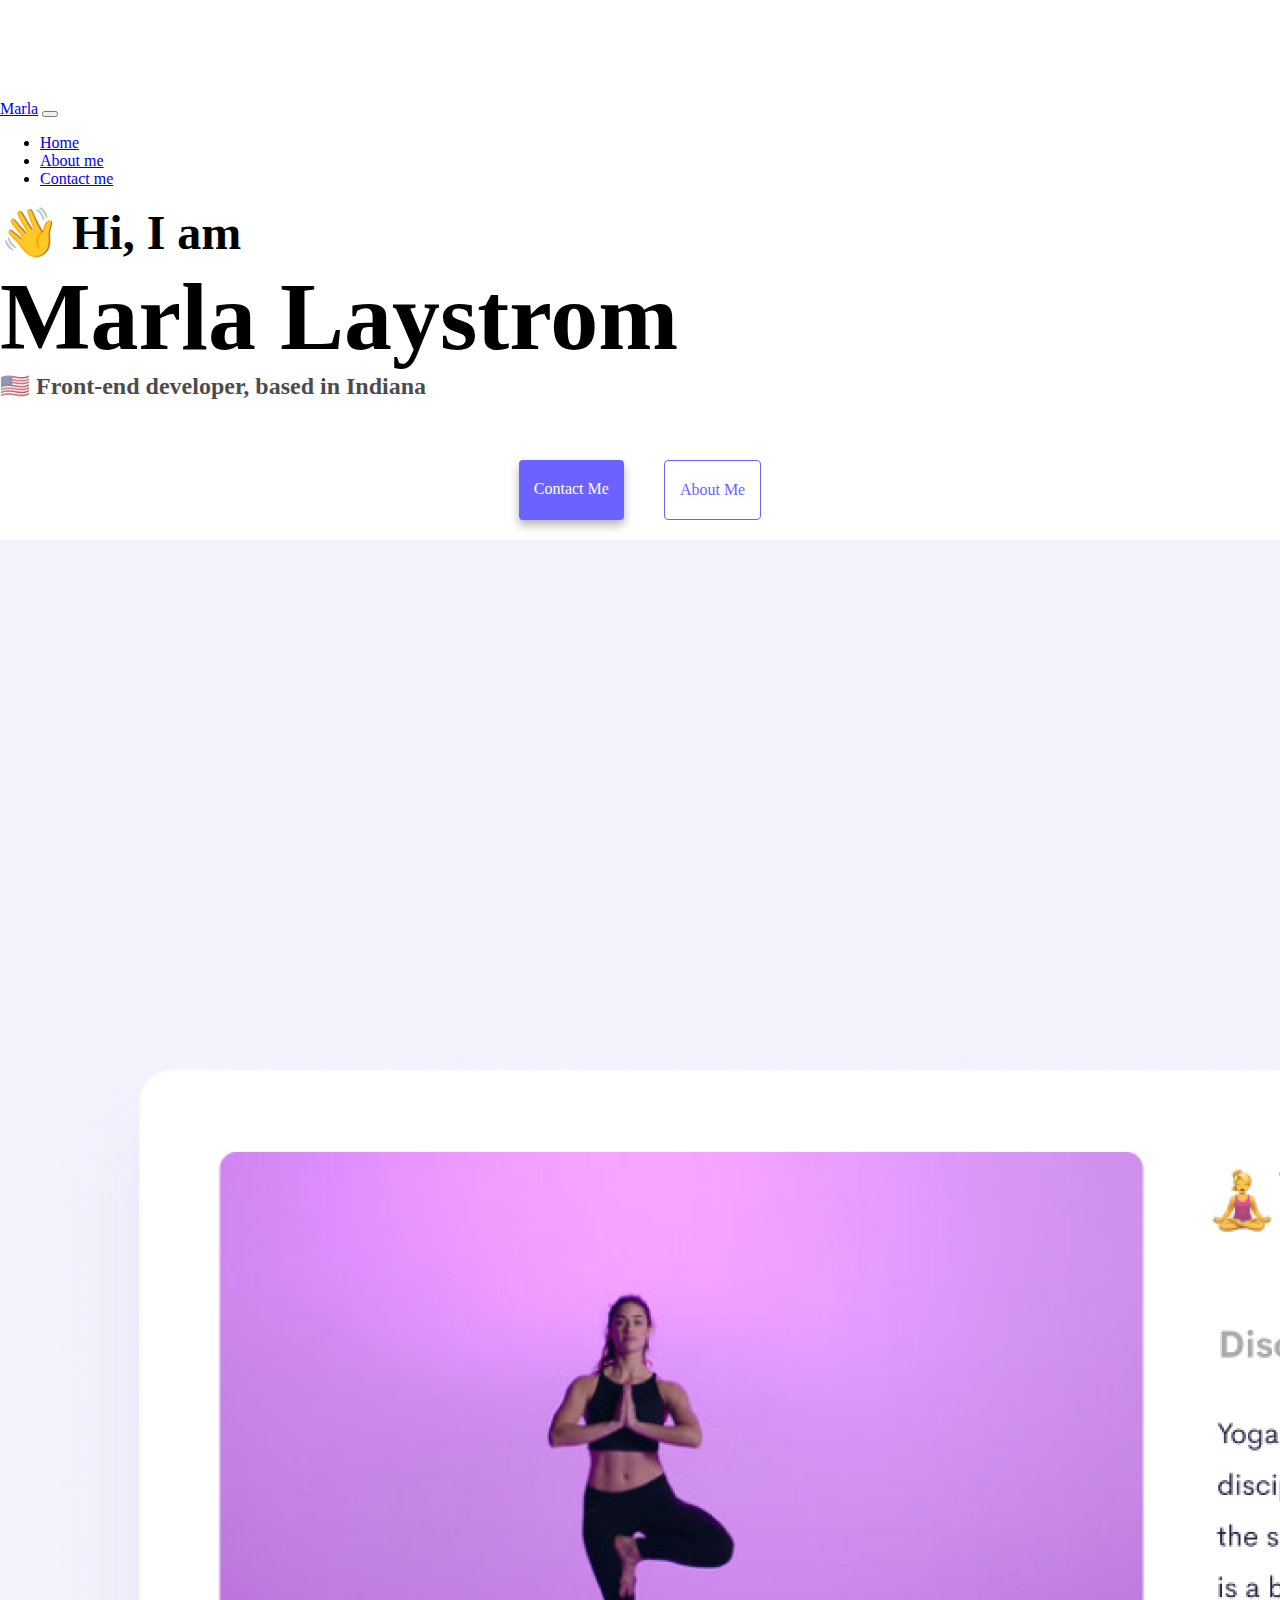
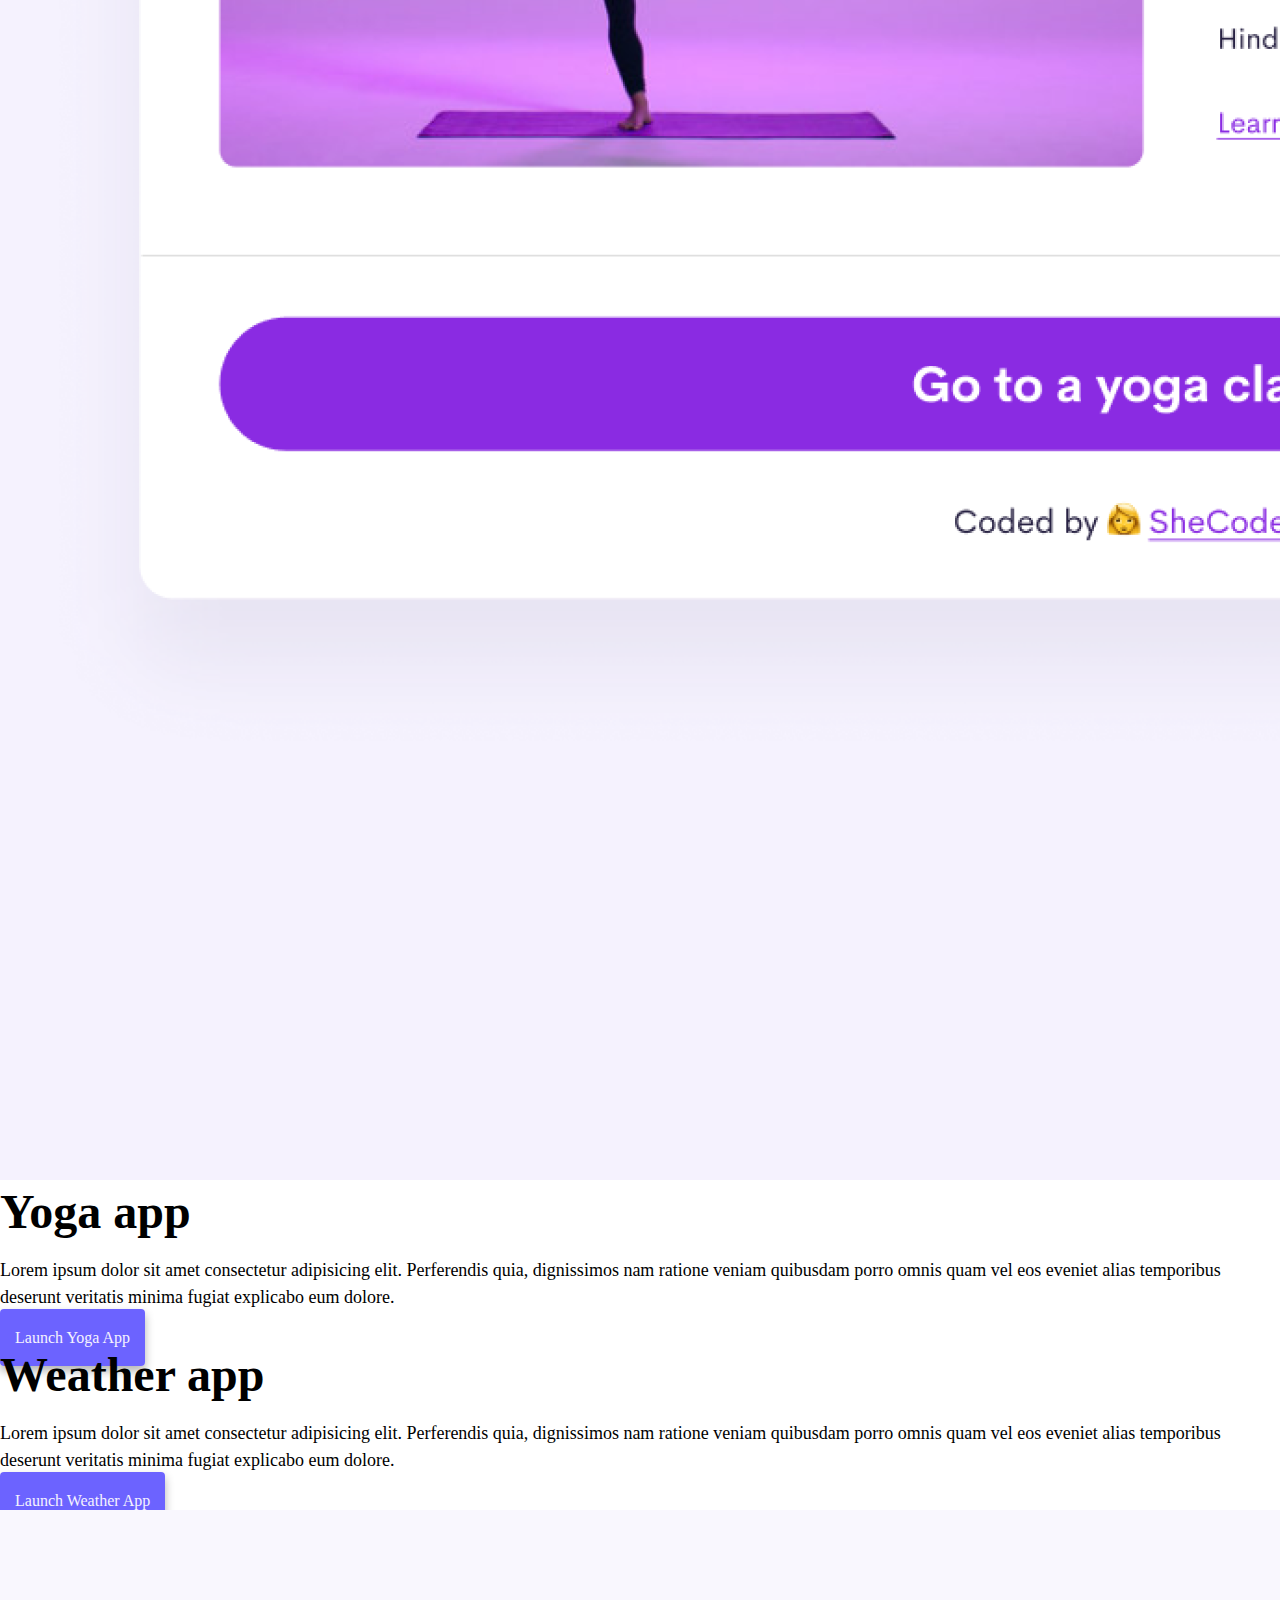
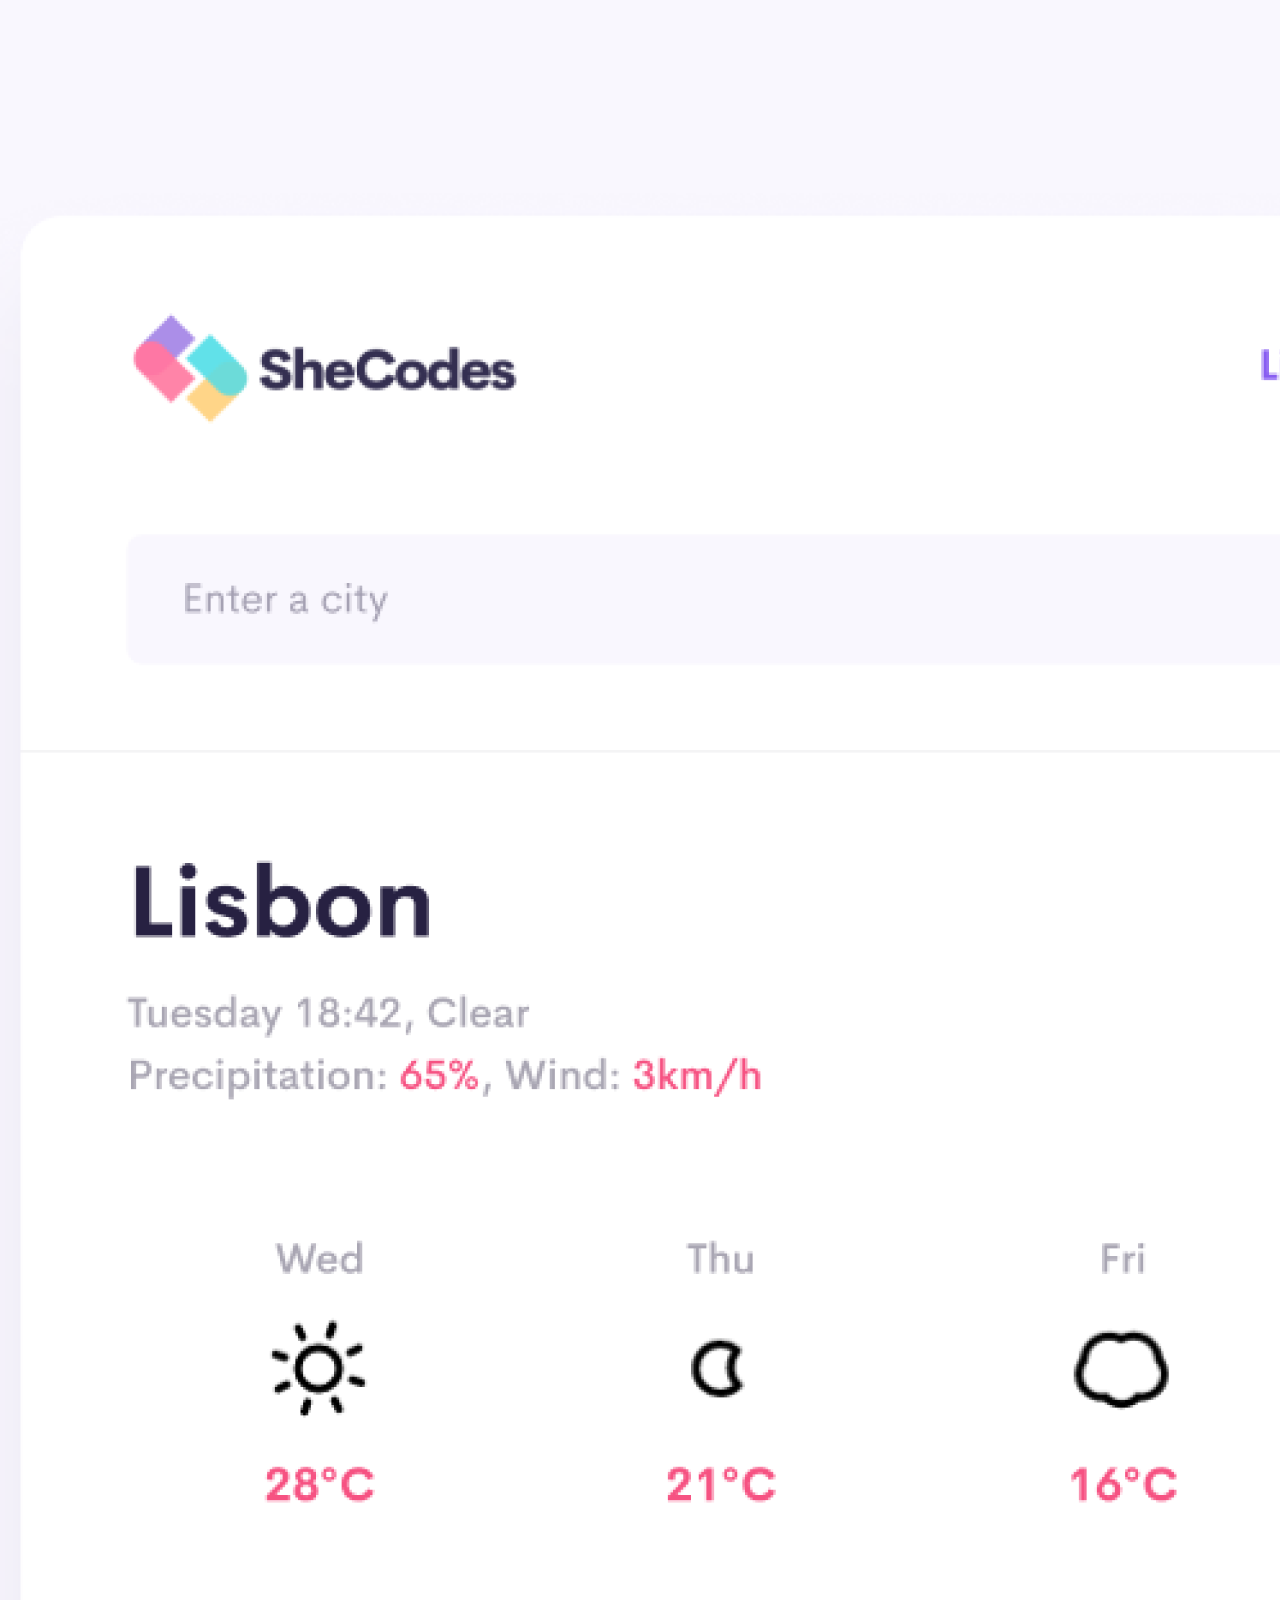
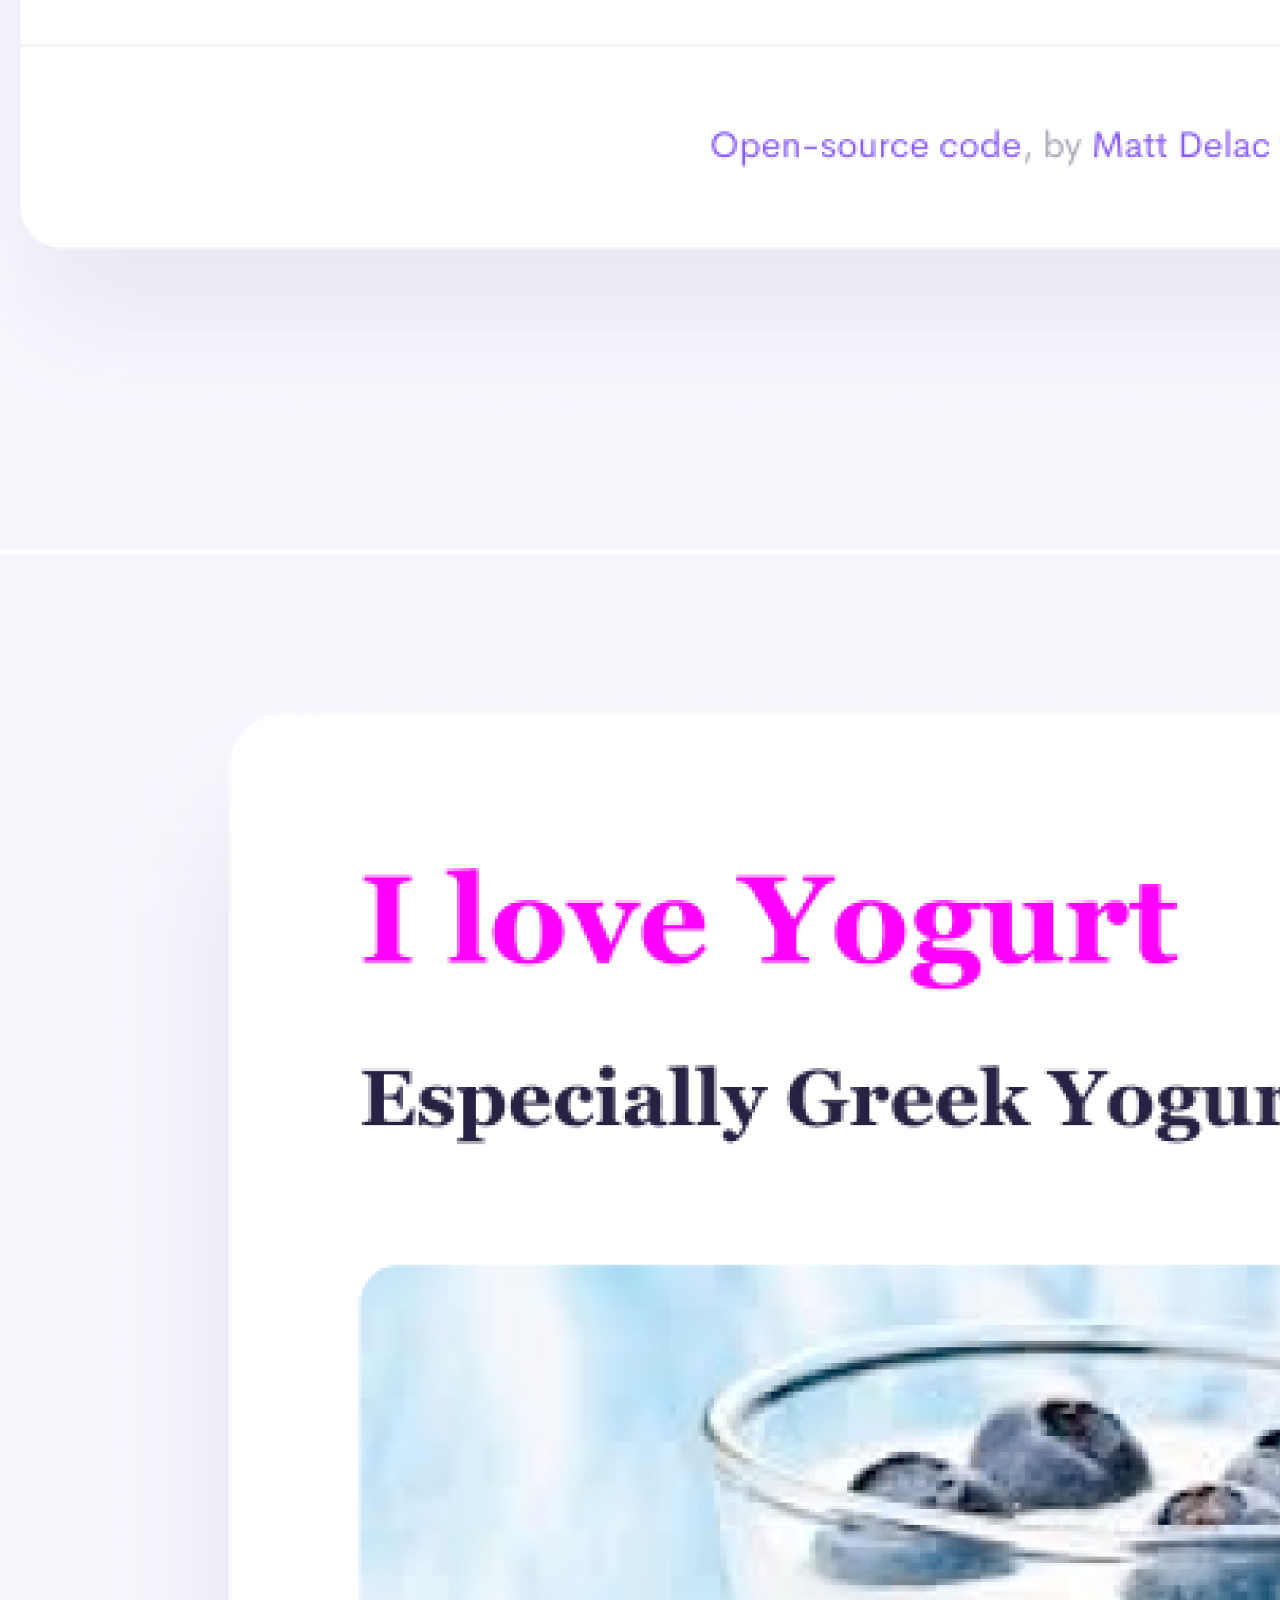
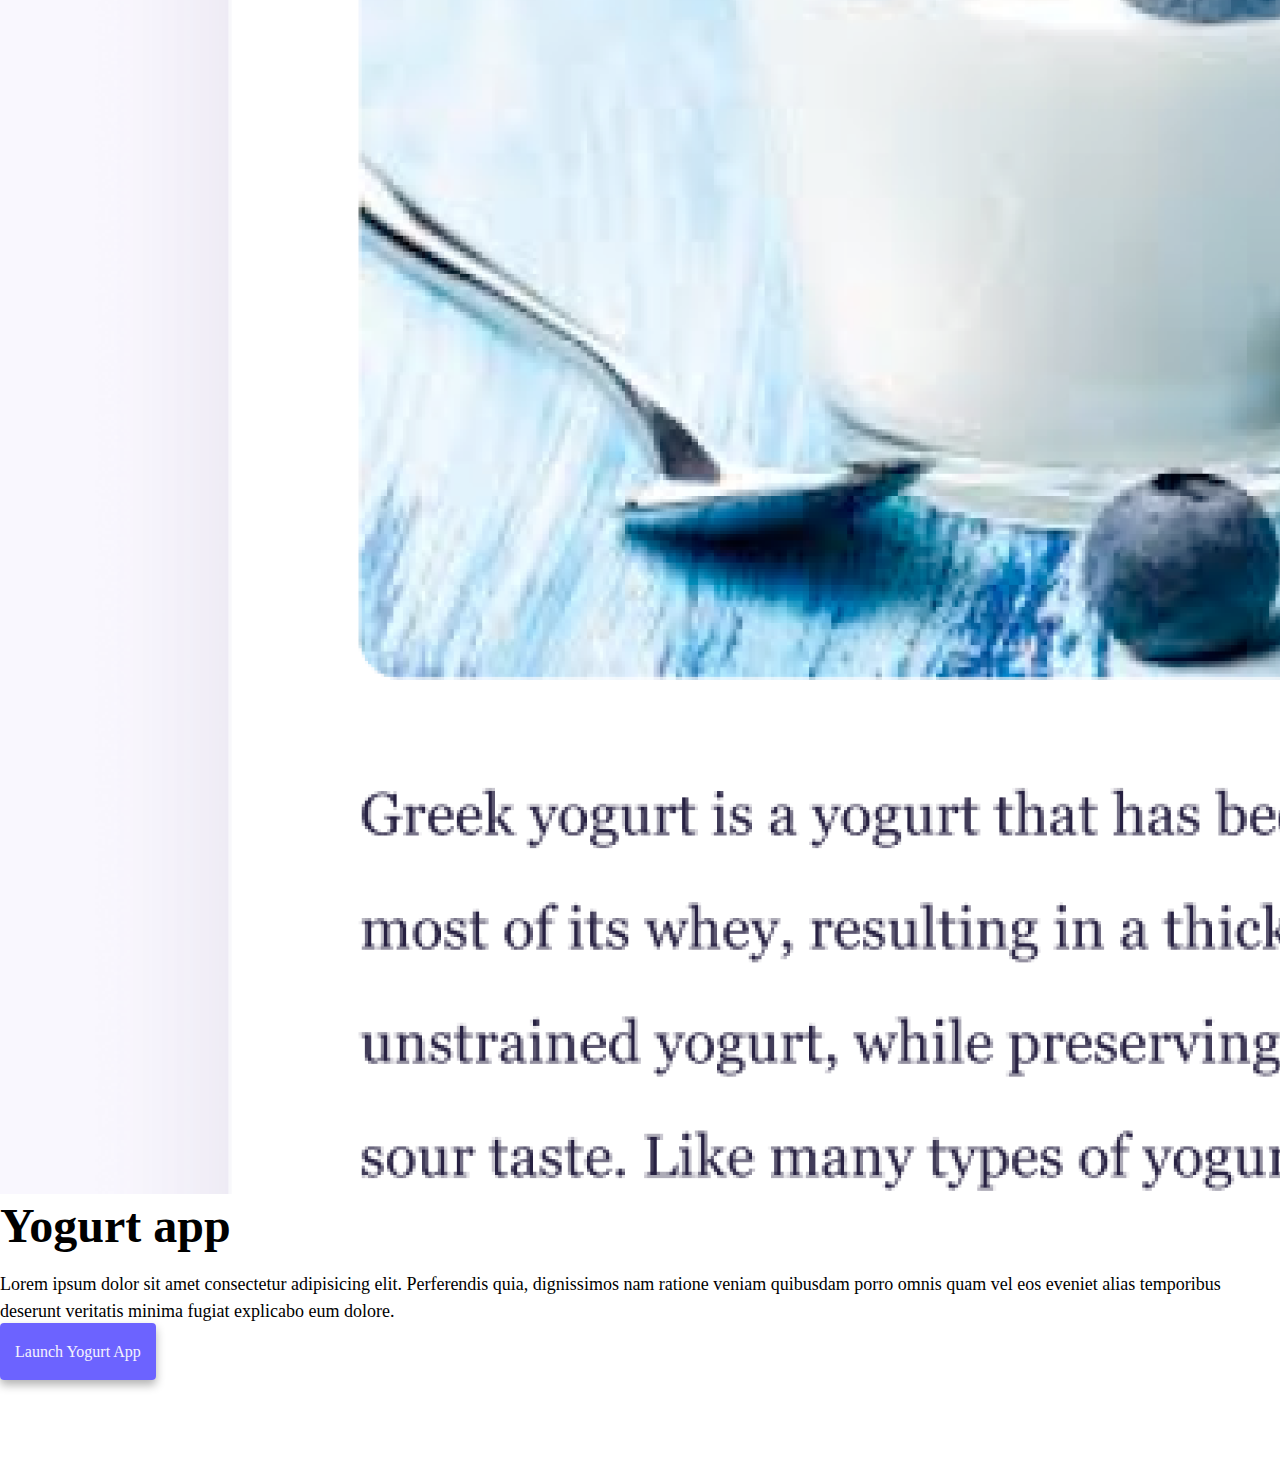
<file: index.html>
<!DOCTYPE html>
<html lang="en">
  <head>
    <meta charset="UTF-8" />
    <meta http-equiv="X-UA-Compatible" content="IE=edge" />
    <meta name="viewport" content="width=device-width, initial-scale=1.0" />
    <meta
      name="description"
      content="Marla Laystrom is a front-end designer based in the United States.  Thank you for visiting my website and taking the time to look through my recent projects!"
    />
    <link
      href="https://cdn.jsdelivr.net/npm/bootstrap@5.1.3/dist/css/bootstrap.min.css"
      rel="stylesheet"
      integrity="sha384-1BmE4kWBq78iYhFldvKuhfTAU6auU8tT94WrHftjDbrCEXSU1oBoqyl2QvZ6jIW3"
      crossorigin="anonymous"
    />
    <script
      src="https://cdn.jsdelivr.net/npm/bootstrap@5.1.3/dist/js/bootstrap.bundle.min.js"
      integrity="sha384-ka7Sk0Gln4gmtz2MlQnikT1wXgYsOg+OMhuP+IlRH9sENBO0LRn5q+8nbTov4+1p"
      crossorigin="anonymous"
    ></script>
    <link rel="stylesheet" href="/style.css" />

    <title>Front-end developer | Marla Laystrom</title>
  </head>
  <body>
    <nav class="navbar navbar-expand-lg navbar-light bg-light fixed-top">
      <div class="container">
        <a class="navbar-brand" href="index.html">Marla</a>
        <button
          class="navbar-toggler"
          type="button"
          data-bs-toggle="collapse"
          data-bs-target="#navbarNav"
          aria-controls="navbarNav"
          aria-expanded="false"
          aria-label="Toggle navigation"
        >
          <span class="navbar-toggler-icon"></span>
        </button>
        <div class="collapse navbar-collapse" id="navbarNav">
          <ul class="navbar-nav">
            <li class="nav-item">
              <a class="nav-link active" aria-current="page" href="index.html"
                >Home</a
              >
            </li>
            <li class="nav-item">
              <a class="nav-link" href="about.html" title="About Marla"
                >About me</a
              >
            </li>
            <li class="nav-item">
              <a
                class="nav-link"
                href="about.html#contact"
                title="Contact Marla"
                >Contact me</a
              >
            </li>
          </ul>
        </div>
      </div>
    </nav>
    <h2 class="text-center">👋 Hi, I am</h2>
    <h1 class="text-center">Marla Laystrom</h1>
    <h3 class="text-center">🇺🇸 Front-end developer, based in Indiana</h3>

    <div class="navigation-links mb-5">
      <a href="about.html#contact" class="contact-link" title="Contact Marla"
        >Contact me</a
      >
      <a href="about.html" class="about-link" title="About Marla 👩‍💻"
        >About me</a
      >
    </div>
    <div class="container">
      <div class="row">
        <div class="col-md-6">
          <img
            src="images/yoga.png"
            alt="yoga project image"
            class="img-fluid"
          />
        </div>
        <div class="col-md-6">
          <h2 class="mb-4">Yoga app</h2>
          <p>
            Lorem ipsum dolor sit amet consectetur adipisicing elit. Perferendis
            quia, dignissimos nam ratione veniam quibusdam porro omnis quam vel
            eos eveniet alias temporibus deserunt veritatis minima fugiat
            explicabo eum dolore.
          </p>
          <div class="mt-5">
            <a href="#" class="project-links">Launch Yoga App</a>
          </div>
        </div>
      </div>

      <div class="row">
        <div class="col-md-6">
          <h2 class="mb-4">Weather app</h2>
          <p>
            Lorem ipsum dolor sit amet consectetur adipisicing elit. Perferendis
            quia, dignissimos nam ratione veniam quibusdam porro omnis quam vel
            eos eveniet alias temporibus deserunt veritatis minima fugiat
            explicabo eum dolore.
          </p>
          <div class="mt-5">
            <a href="#" class="project-links">Launch Weather App</a>
          </div>
        </div>
        <div class="col-md-6">
          <img
            src="images/weather.png"
            alt="weather project image"
            class="img-fluid"
          />
        </div>
      </div>
      <div class="row">
        <div class="col-md-6">
          <img
            src="images/yogurt.png"
            alt="yogurt project image"
            class="img-fluid"
          />
        </div>
        <div class="col-md-6">
          <h2 class="mb-4">Yogurt app</h2>
          <p>
            Lorem ipsum dolor sit amet consectetur adipisicing elit. Perferendis
            quia, dignissimos nam ratione veniam quibusdam porro omnis quam vel
            eos eveniet alias temporibus deserunt veritatis minima fugiat
            explicabo eum dolore.
          </p>
          <div class="mt-5">
            <a href="#" class="project-links">Launch Yogurt App</a>
          </div>
        </div>
      </div>
    </div>
  </body>
</html>
</file>
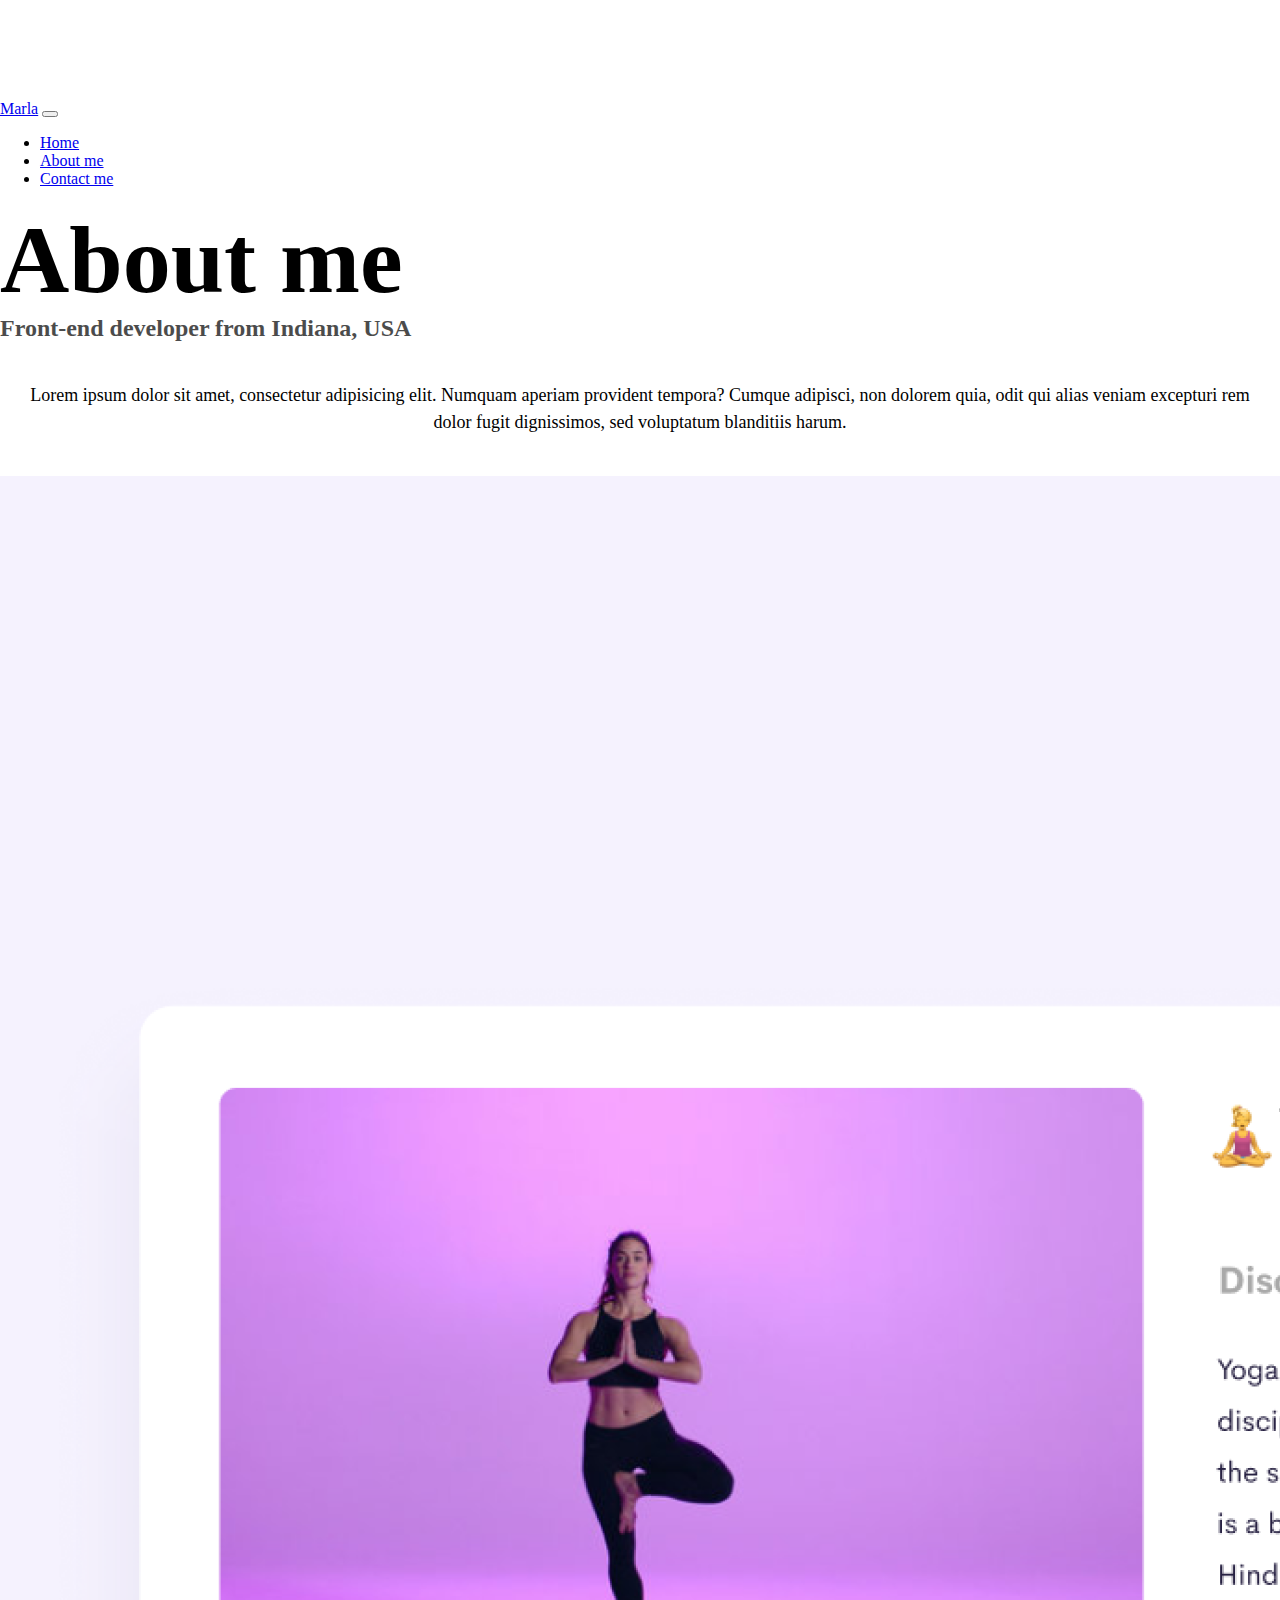
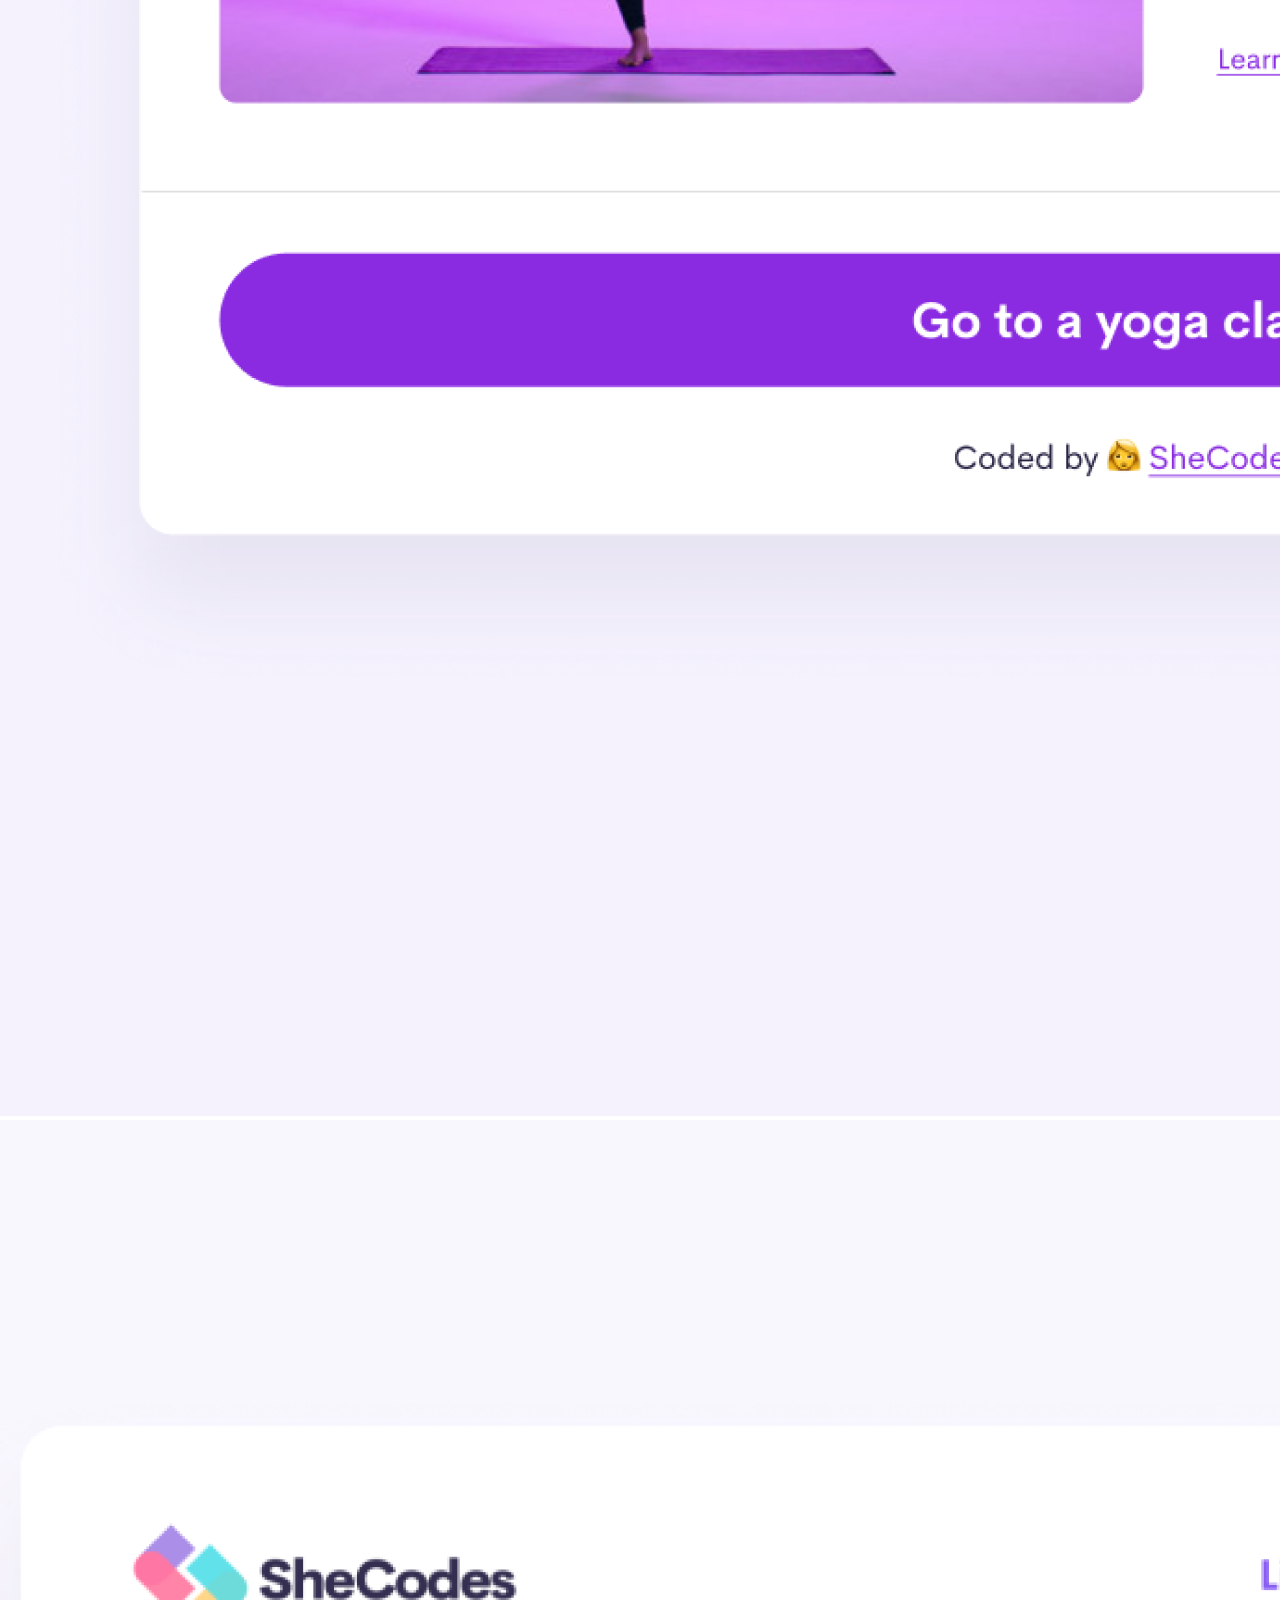
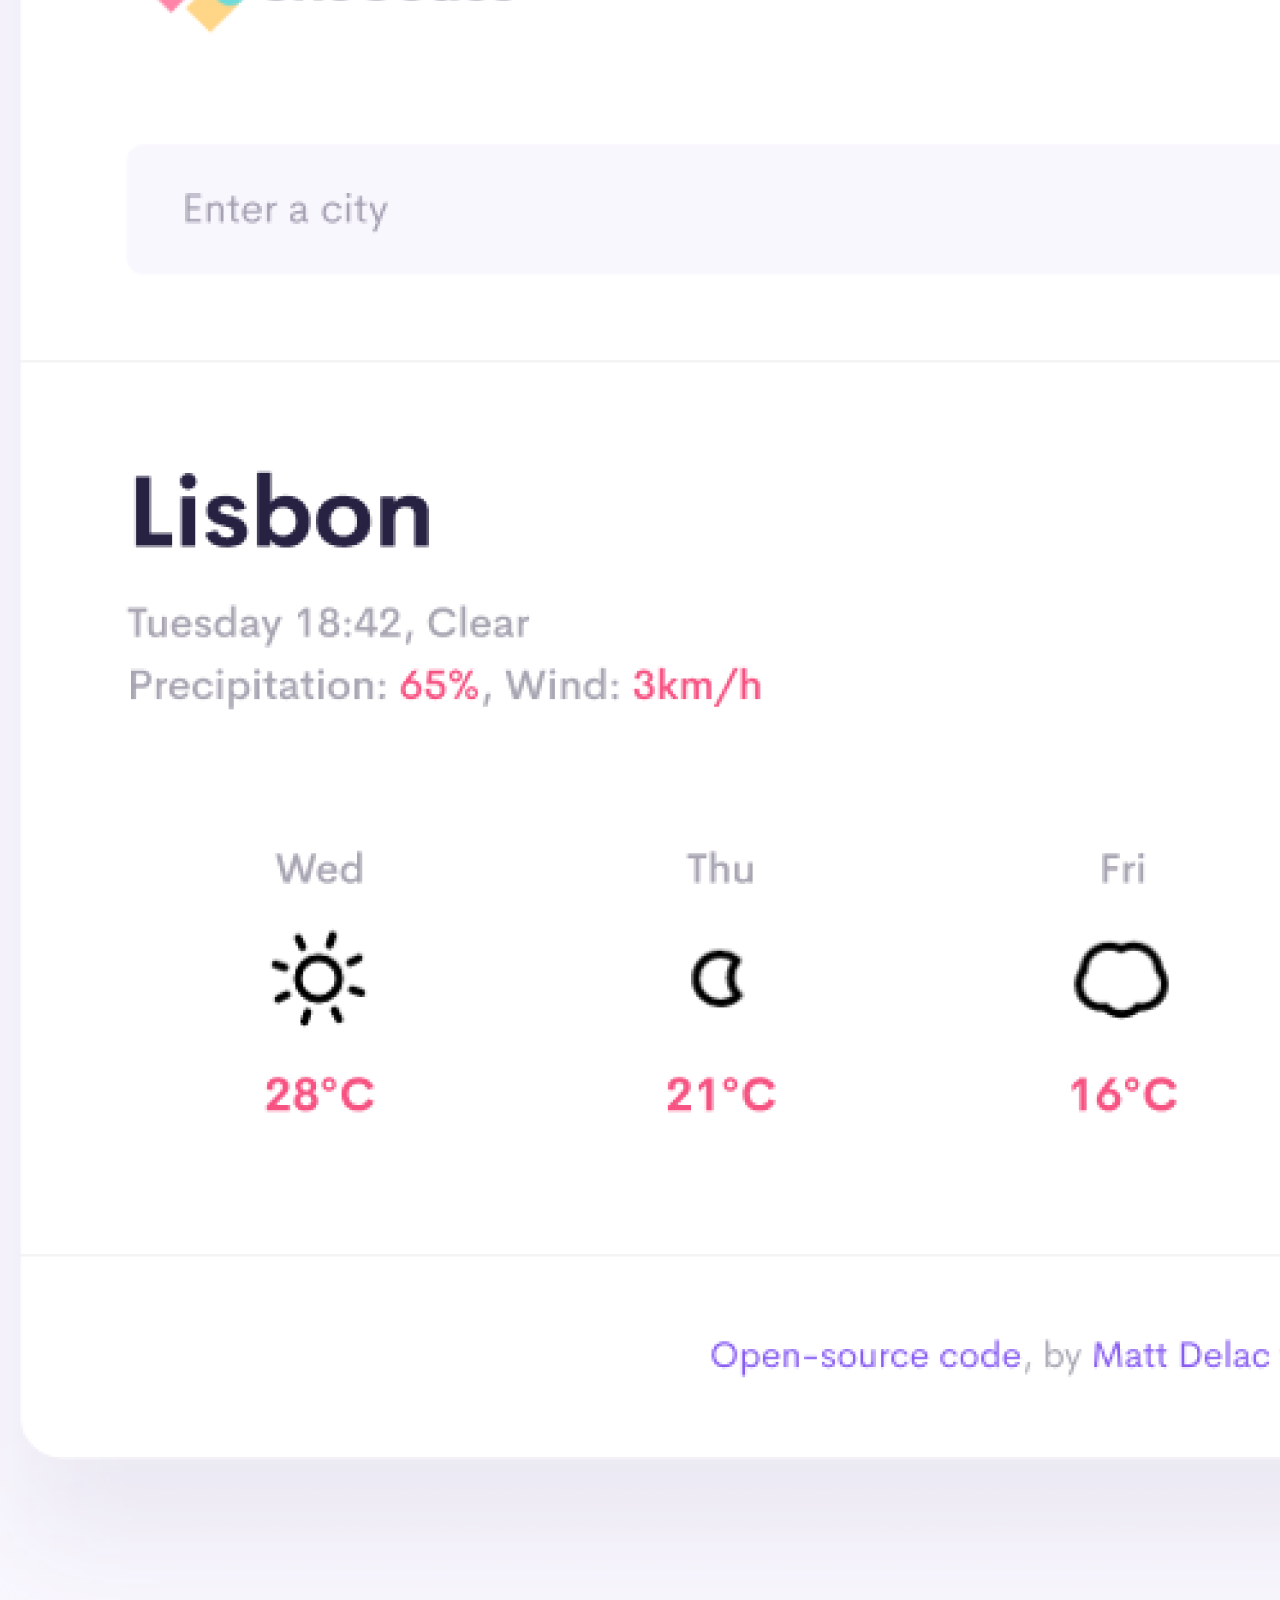
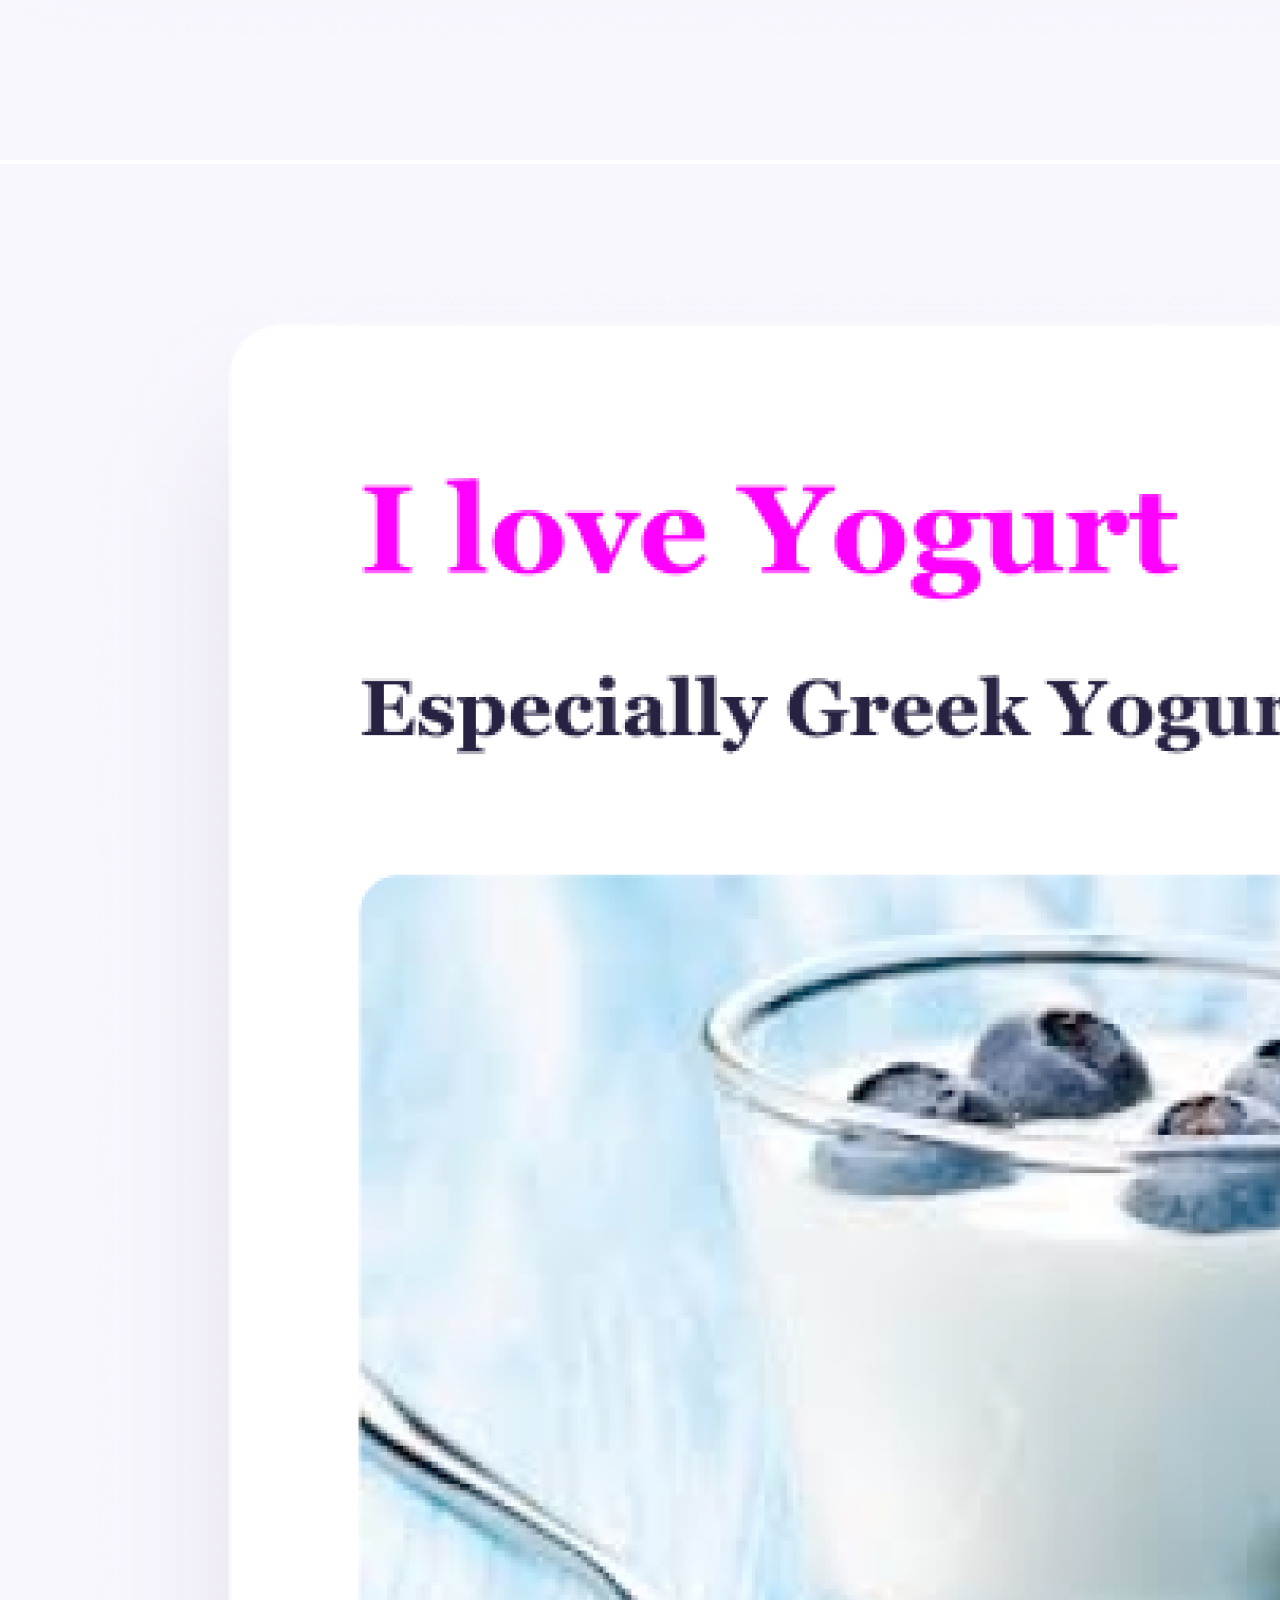
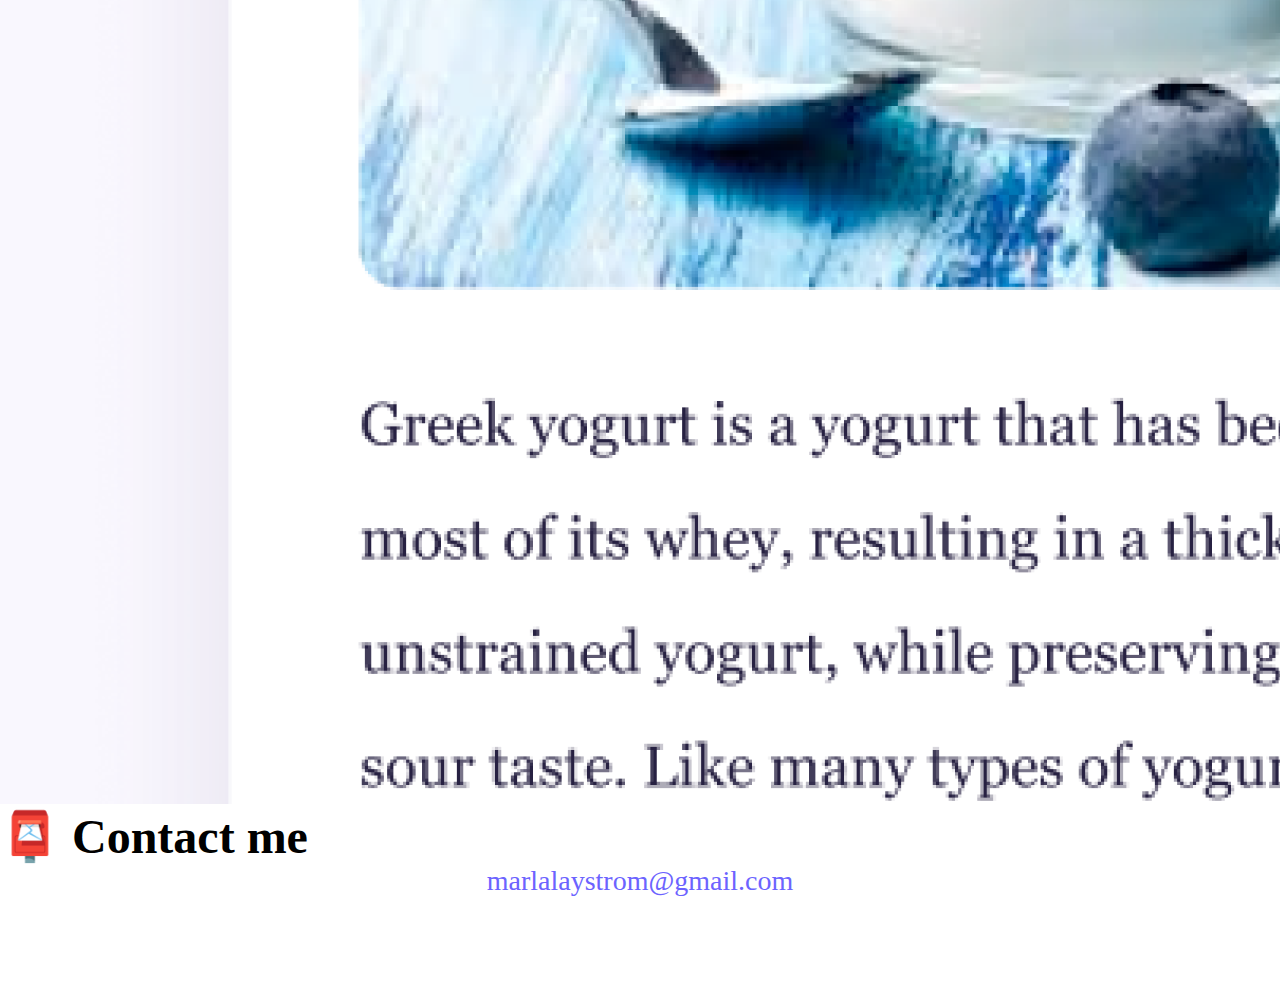
<file: about.html>
<!DOCTYPE html>
<html lang="en">
  <head>
    <meta charset="UTF-8" />
    <meta http-equiv="X-UA-Compatible" content="IE=edge" />
    <meta name="viewport" content="width=device-width, initial-scale=1.0" />
    <meta
      name="description"
      content="Marla Laystrom is a front-end designer based in the United States.  Thank you for visiting my website and taking the time to look through my recent projects!"
    />
    <script
      src="https://cdn.jsdelivr.net/npm/bootstrap@5.1.3/dist/js/bootstrap.bundle.min.js"
      integrity="sha384-ka7Sk0Gln4gmtz2MlQnikT1wXgYsOg+OMhuP+IlRH9sENBO0LRn5q+8nbTov4+1p"
      crossorigin="anonymous"
    ></script>
    <link
      href="https://cdn.jsdelivr.net/npm/bootstrap@5.1.3/dist/css/bootstrap.min.css"
      rel="stylesheet"
      integrity="sha384-1BmE4kWBq78iYhFldvKuhfTAU6auU8tT94WrHftjDbrCEXSU1oBoqyl2QvZ6jIW3"
      crossorigin="anonymous"
    />
    <title>About me | Marla Laystrom</title>
    <link rel="stylesheet" href="style.css" />
  </head>
  <body>
    <nav class="navbar navbar-expand-lg navbar-light bg-light fixed-top">
      <div class="container">
        <a class="navbar-brand" href="index.html" title="Homepage">Marla</a>
        <button
          class="navbar-toggler"
          type="button"
          data-bs-toggle="collapse"
          data-bs-target="#navbarNav"
          aria-controls="navbarNav"
          aria-expanded="false"
          aria-label="Toggle navigation"
        >
          <span class="navbar-toggler-icon"></span>
        </button>
        <div class="collapse navbar-collapse" id="navbarNav">
          <ul class="navbar-nav">
            <li class="nav-item">
              <a class="nav-link" href="index.html">Home</a>
            </li>
            <li class="nav-item">
              <a
                class="nav-link active"
                aria-current="page"
                href="about.html"
                title="About Marla"
                >About me</a
              >
            </li>
            <li class="nav-item">
              <a
                class="nav-link"
                href="about.html#contact"
                title="Contact Marla"
                >Contact me</a
              >
            </li>
          </ul>
        </div>
      </div>
    </nav>
    <h1 class="text-center">About me</h1>
    <h3 class="text-center">Front-end developer from Indiana, USA</h3>

    <div class="about-paragraphs text-center">
      <p>
        Lorem ipsum dolor sit amet, consectetur adipisicing elit. Numquam
        aperiam provident tempora? Cumque adipisci, non dolorem quia, odit qui
        alias veniam excepturi rem dolor fugit dignissimos, sed voluptatum
        blanditiis harum.
      </p>
    </div>
    <div class="container">
      <div class="row">
        <div class="col-md-4">
          <img
            src="images/yoga.png"
            class="img-fluid p-2 mb-5 shadow rounded"
          />
        </div>
        <div class="col-md-4">
          <img
            src="images/weather.png"
            class="img-fluid p-2 mb-5 shadow rounded"
          />
        </div>
        <div class="col-md-4">
          <img
            src="images/yogurt.png"
            class="img-fluid p-2 mb-5 shadow rounded"
          />
        </div>
      </div>
    </div>
    <div id="contact">
      <h2 class="text-center mt-3">📮 Contact me</h2>
      <a href="mailto:marlalaystrom@gmail.com" class="email-link">
        marlalaystrom@gmail.com</a
      >
    </div>
  </body>
</html>
</file>
<file: style.css>
:root {
  --primary-color: #6c63ff;
  --secondary-color: #f5f2fe;
  --box-shadow: 0 5px 10px rgba(0, 0, 0, 0.3);
}

body {
  margin: 100px 0;
}

h1,
h2,
h3 {
  margin: 0;
}

h1 {
  font-size: 96px;
}

h2 {
  font-size: 48px;
}
h3 {
  font-size: 24px;
  opacity: 0.7;
}

p {
  font-size: 18px;
  line-height: 1.5;
}

.navigation-links {
  display: flex;
  margin-top: 40px;
  justify-content: center;
}

.navigation-links a {
  margin: 20px;
  border-radius: 4px;
  padding: 20px 15px;
  text-decoration: none;
  text-transform: capitalize;
}

.contact-link {
  background: var(--primary-color);
  box-shadow: var(--box-shadow);
  color: white;
}

.about-link {
  color: var(--primary-color);
  border: 1px solid var(--primary-color);
}

.homepage-link {
  color: var(--primary-color);
  text-align: center;
  display: block;
}

.about-paragraphs {
  display: flex;
  margin: 30px 0;
}

.about-paragraphs p {
  margin: 10px;
  text-align: center;
}

.email-link {
  display: flex;
  justify-content: center;
  color: var(--primary-color);
  font-size: 28px;
  text-decoration: none;
}

.email-link:hover {
  text-decoration: underline;
}
.project-links {
  background: var(--primary-color);
  color: var(--secondary-color);
  text-decoration: none;
  box-shadow: var(--box-shadow);
  border-radius: 4px;
  padding: 20px 15px;
}

@media (max-width: 576px) {
  h1 {
    font-size: 32px;
    line-height: 1.5;
  }
  h2 {
    font-size: 24px;
    text-align: center;
  }
  h3 {
    font-size: 21px;
  }
  p {
    text-align: center;
  }
  .centered-link {
    display: block;
    text-align: center;
    margin: 0 20px;
  }
}
</file>
